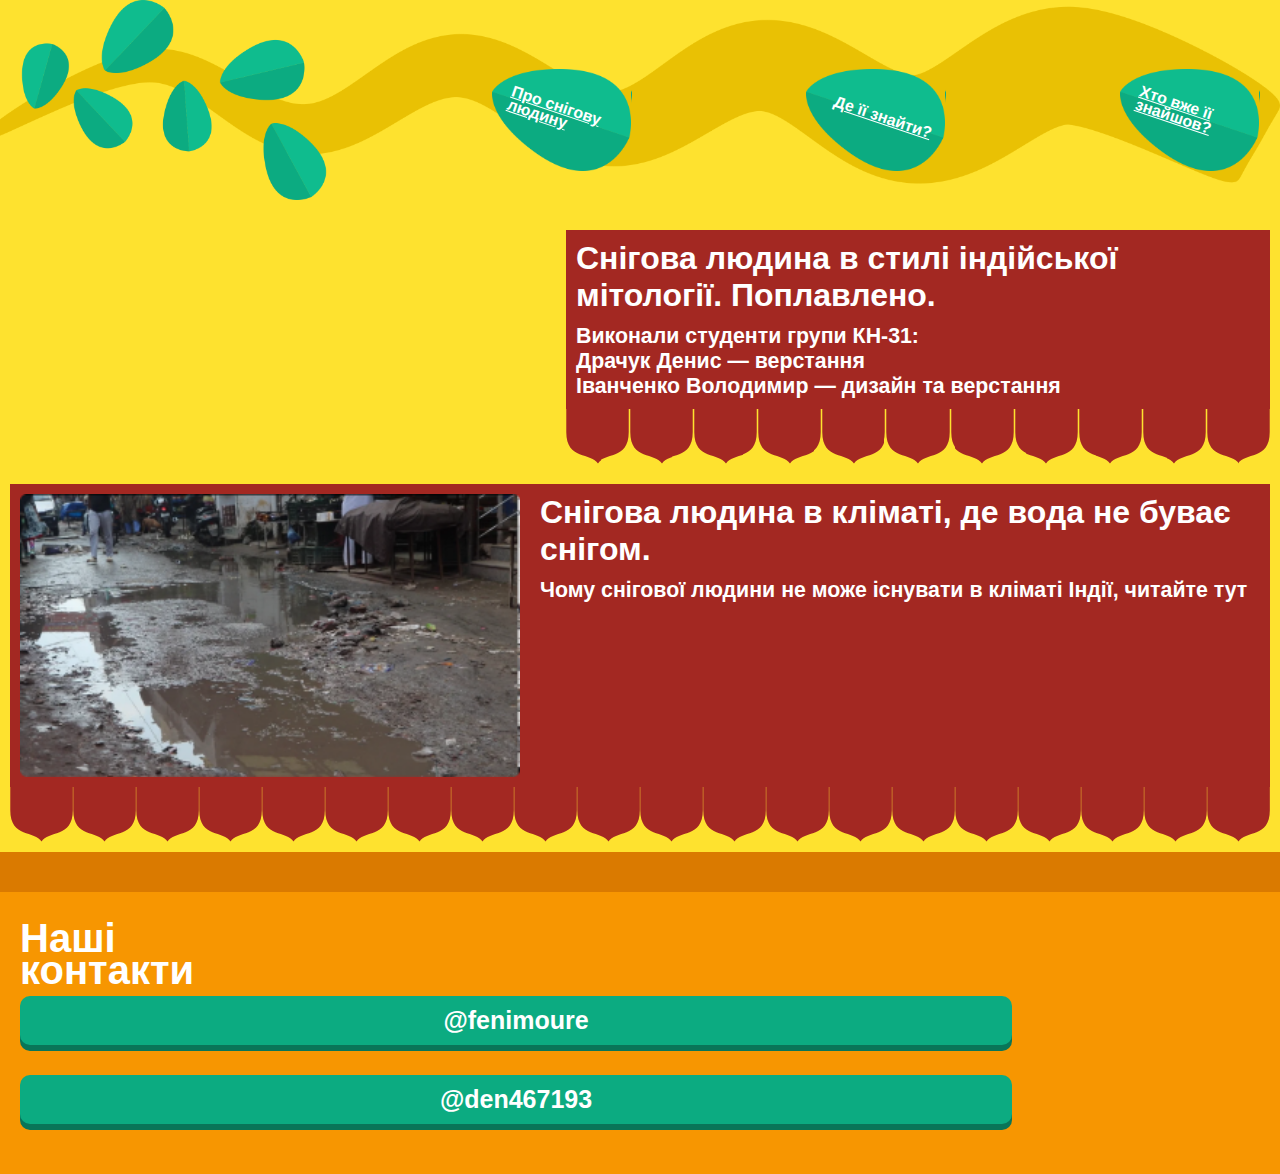
<file: index.html>
<!DOCTYPE html>
<!--suppress CheckEmptyScriptTag -->
<html lang="en">
<head>
    <meta charset="UTF-8">
    <title>Головна сторінка</title>
    <link href="css/styles.css" rel="stylesheet">
</head>
<body>


<nav class="navigation">
    <div class="navigation__container">
        <div class="navigation__container__button">
            <div class="navigation__container__button__text"><a href="about-snowman.html">Про снігову людину</a></div>
        </div>
        <div class="navigation__container__button">
            <div class="navigation__container__button__text"><a href="wheretofind.html">Де її знайти?</a></div>
        </div>
        <div class="navigation__container__button">
            <div class="navigation__container__button__text"><a href="whofoundit.html">Хто вже її знайшов?</a></div>
        </div>
    </div>
</nav>

<div class="textBlock textBlock--right">
    <div class="textBlock__banner">
        <div class="textBlock__banner__text">
            <h1 class="textBlock__banner__header">Снігова людина в стилі індійської мітології. Поплавлено.</h1>
            <p>Виконали студенти групи КН-31:</p>
            <p>Драчук Денис — верстання <br>
                Іванченко Володимир — дизайн та верстання</p>
        </div>
    </div>
    <div class="textBlock__bannerTail"></div>
</div>

<div class="textBlock">
    <div class="textBlock__banner">
        <img alt="Поплавлена снігова людина" class="textBlock__banner__image" src="res/image88.png">
        <div class="textBlock__banner__text">
            <h1 class="textBlock__banner__header">Снігова людина в кліматі, де вода не буває снігом.</h1>
            <p>
                Чому снігової людини не може існувати в кліматі Індії, читайте тут
            </p>
        </div>
    </div>
    <div class="textBlock__bannerTail"></div>
</div>

<div class="footer">
    <div class="blockContent">
        <h1 class="footer__header">Наші <br> контакти</h1>
        <div class="footer_contacts">
            <div class="footer__contacts__button">@fenimoure</div>
            <div class="footer__contacts__button">@den467193</div>
        </div>
    </div>
</div>

</body>
</html>
</file>
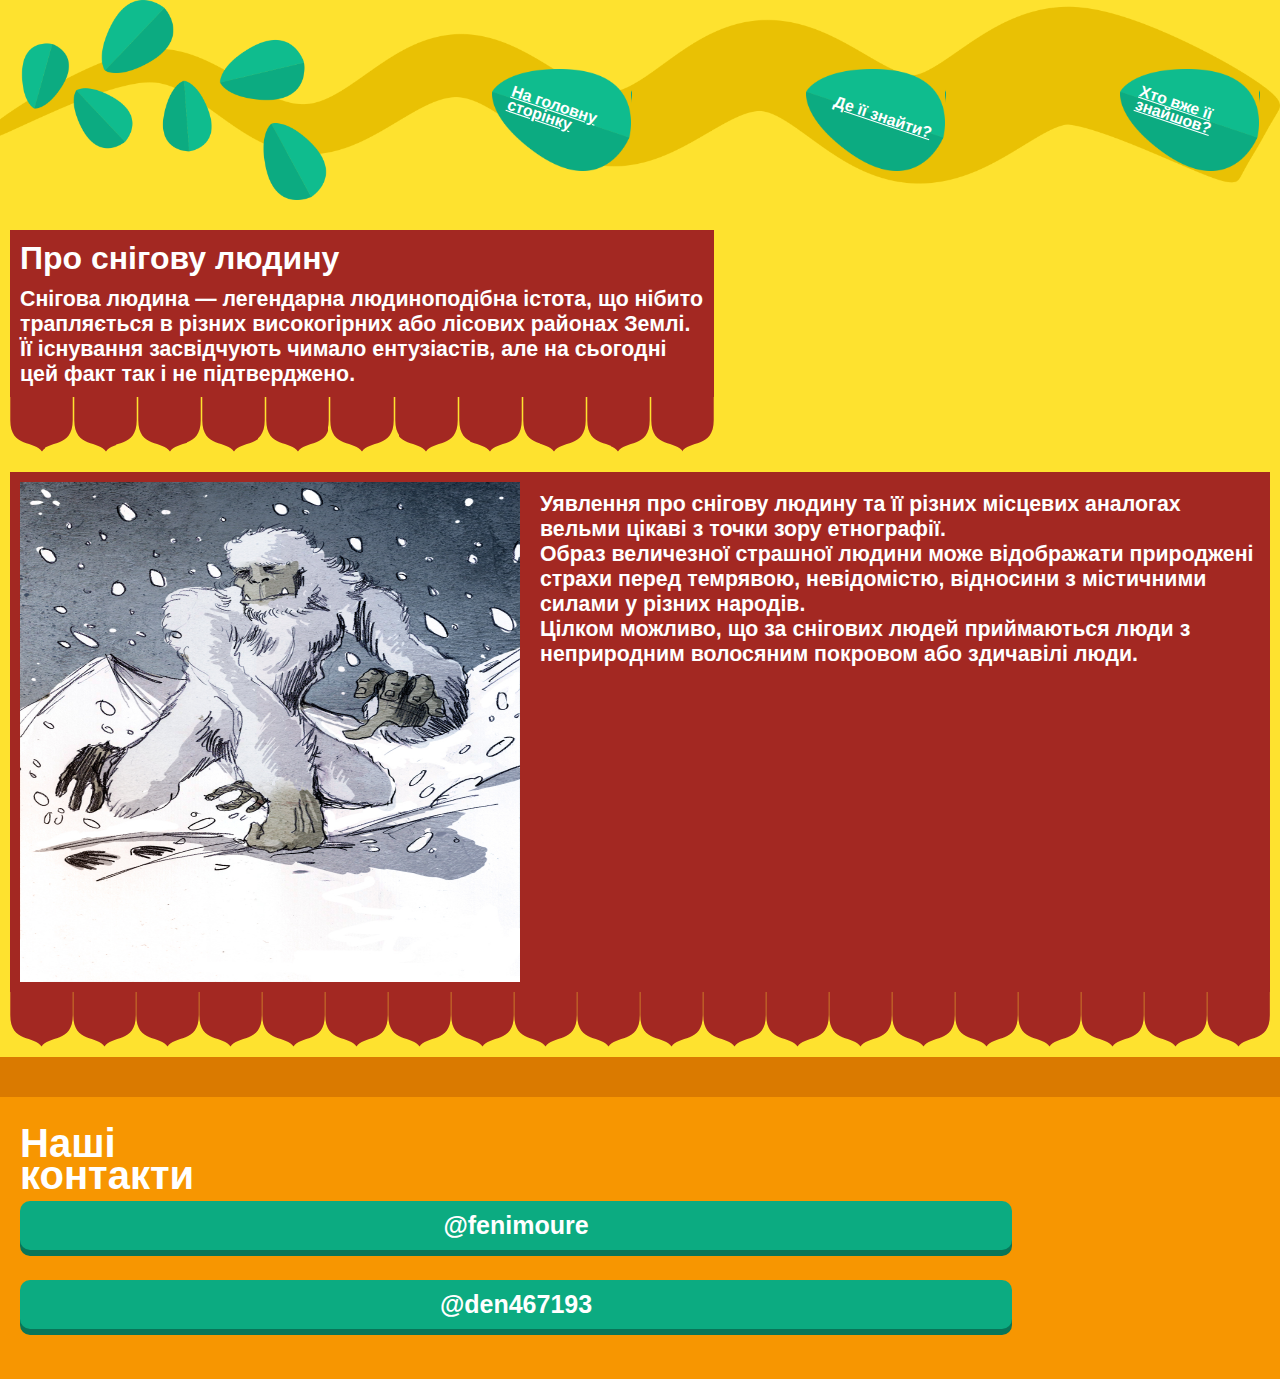
<file: about-snowman.html>
<!DOCTYPE html>
<!--suppress CheckEmptyScriptTag -->
<html lang="en">
<head>
    <meta charset="UTF-8">
    <title>Про снігову людину</title>
    <link href="css/styles.css" rel="stylesheet">
</head>
<body>


<nav class="navigation">
    <div class="navigation__container">
        <div class="navigation__container__button">
            <div class="navigation__container__button__text"><a href="index.html">На головну сторінку</a></div>
        </div>
        <div class="navigation__container__button">
            <div class="navigation__container__button__text"><a href="wheretofind.html">Де її знайти?</a></div>
        </div>
        <div class="navigation__container__button">
            <div class="navigation__container__button__text"><a href="whofoundit.html">Хто вже її знайшов?</a></div>
        </div>
    </div>
</nav>

<div class="textBlock textBlock--left">
    <div class="textBlock__banner">
        <div class="textBlock__banner__text">
            <h1 class="textBlock__banner__header">Про снігову людину</h1>
            <p>Снігова людина — легендарна людиноподібна істота, що нібито трапляється в різних високогірних
                або лісових районах Землі. <br>Її існування засвідчують чимало ентузіастів, але на сьогодні цей факт так і не підтверджено.
            </p>
        </div>
    </div>
    <div class="textBlock__bannerTail"></div>
</div>

<div class="textBlock">
    <div class="textBlock__banner">
        <img alt="Поплавлена снігова людина" class="textBlock__banner__image textBlock__banner__image_height" src="res/snowman.jpg">
        <div class="textBlock__banner__text">
            <h1 class="textBlock__banner__header"></h1>
            <p>
                Уявлення про снігову людину та її різних місцевих аналогах вельми цікаві з точки зору етнографії.
                <br>Образ величезної страшної людини може відображати природжені страхи перед темрявою, невідомістю, відносини з містичними силами у різних народів.
                <br>Цілком можливо, що за снігових людей приймаються люди з неприродним волосяним покровом або здичавілі люди.
            </p>
        </div>
    </div>
    <div class="textBlock__bannerTail"></div>
</div>

<div class="footer">
    <div class="blockContent">
        <h1 class="footer__header">Наші <br> контакти</h1>
        <div class="footer_contacts">
            <div class="footer__contacts__button">@fenimoure</div>
            <div class="footer__contacts__button">@den467193</div>
        </div>
    </div>
</div>

</body>
</html>
</file>
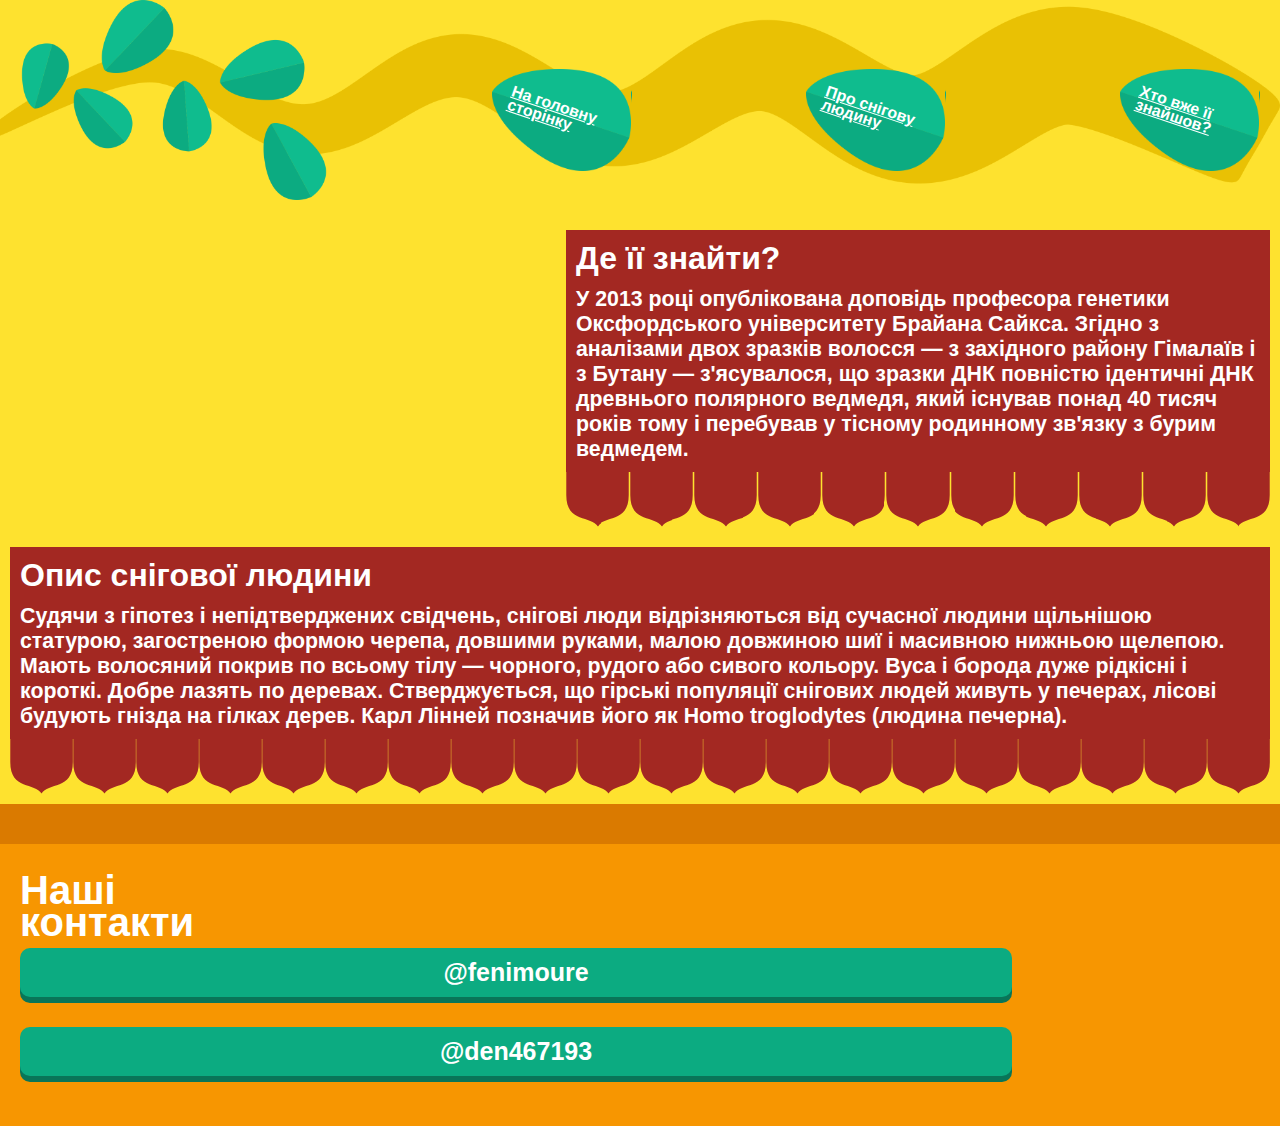
<file: wheretofind.html>
<!DOCTYPE html>
<!--suppress CheckEmptyScriptTag -->
<html lang="en">
<head>
    <meta charset="UTF-8">
    <title>Де її знайти?</title>
    <link href="css/styles.css" rel="stylesheet">
</head>
<body>


<nav class="navigation">
    <div class="navigation__container">
        <div class="navigation__container__button">
            <div class="navigation__container__button__text"><a href="index.html">На головну сторінку</a></div>
        </div>
        <div class="navigation__container__button">
            <div class="navigation__container__button__text"><a href="about-snowman.html">Про снігову людину</a></div>
        </div>
        <div class="navigation__container__button">
            <div class="navigation__container__button__text"><a href="whofoundit.html">Хто вже її знайшов?</a></div>
        </div>
    </div>
</nav>

<div class="textBlock textBlock--right">
    <div class="textBlock__banner">
        <div class="textBlock__banner__text">
            <h1 class="textBlock__banner__header">Де її знайти?</h1>
            <p>У 2013 році опублікована доповідь професора генетики Оксфордського університету Брайана Сайкса. Згідно з аналізами двох зразків волосся — з західного району
                Гімалаїв і з Бутану — з'ясувалося, що зразки ДНК повністю ідентичні ДНК древнього полярного ведмедя, який існував понад 40 тисяч років тому
                і перебував у тісному родинному зв'язку з бурим ведмедем.</p>
        </div>
    </div>
    <div class="textBlock__bannerTail"></div>
</div>

<div class="textBlock">
    <div class="textBlock__banner">
        <div class="textBlock__banner__text">
            <h1 class="textBlock__banner__header">Опис снігової людини</h1>
            <p>
                Судячи з гіпотез і непідтверджених свідчень, снігові люди відрізняються від сучасної людини щільнішою статурою, загостреною формою черепа,
                довшими руками, малою довжиною шиї і масивною нижньою щелепою.
                Мають волосяний покрив по всьому тілу — чорного, рудого або сивого кольору.
                Вуса і борода дуже рідкісні і короткі. Добре лазять по деревах.
                Стверджується, що гірські популяції снігових людей живуть у печерах, лісові будують гнізда на гілках дерев.
                Карл Лінней позначив його як Homo troglodytes (людина печерна).
            </p>
        </div>
    </div>
    <div class="textBlock__bannerTail"></div>
</div>

<div class="footer">
    <div class="blockContent">
        <h1 class="footer__header">Наші <br> контакти</h1>
        <div class="footer_contacts">
            <div class="footer__contacts__button">@fenimoure</div>
            <div class="footer__contacts__button">@den467193</div>
        </div>
    </div>
</div>

</body>
</html>
</file>
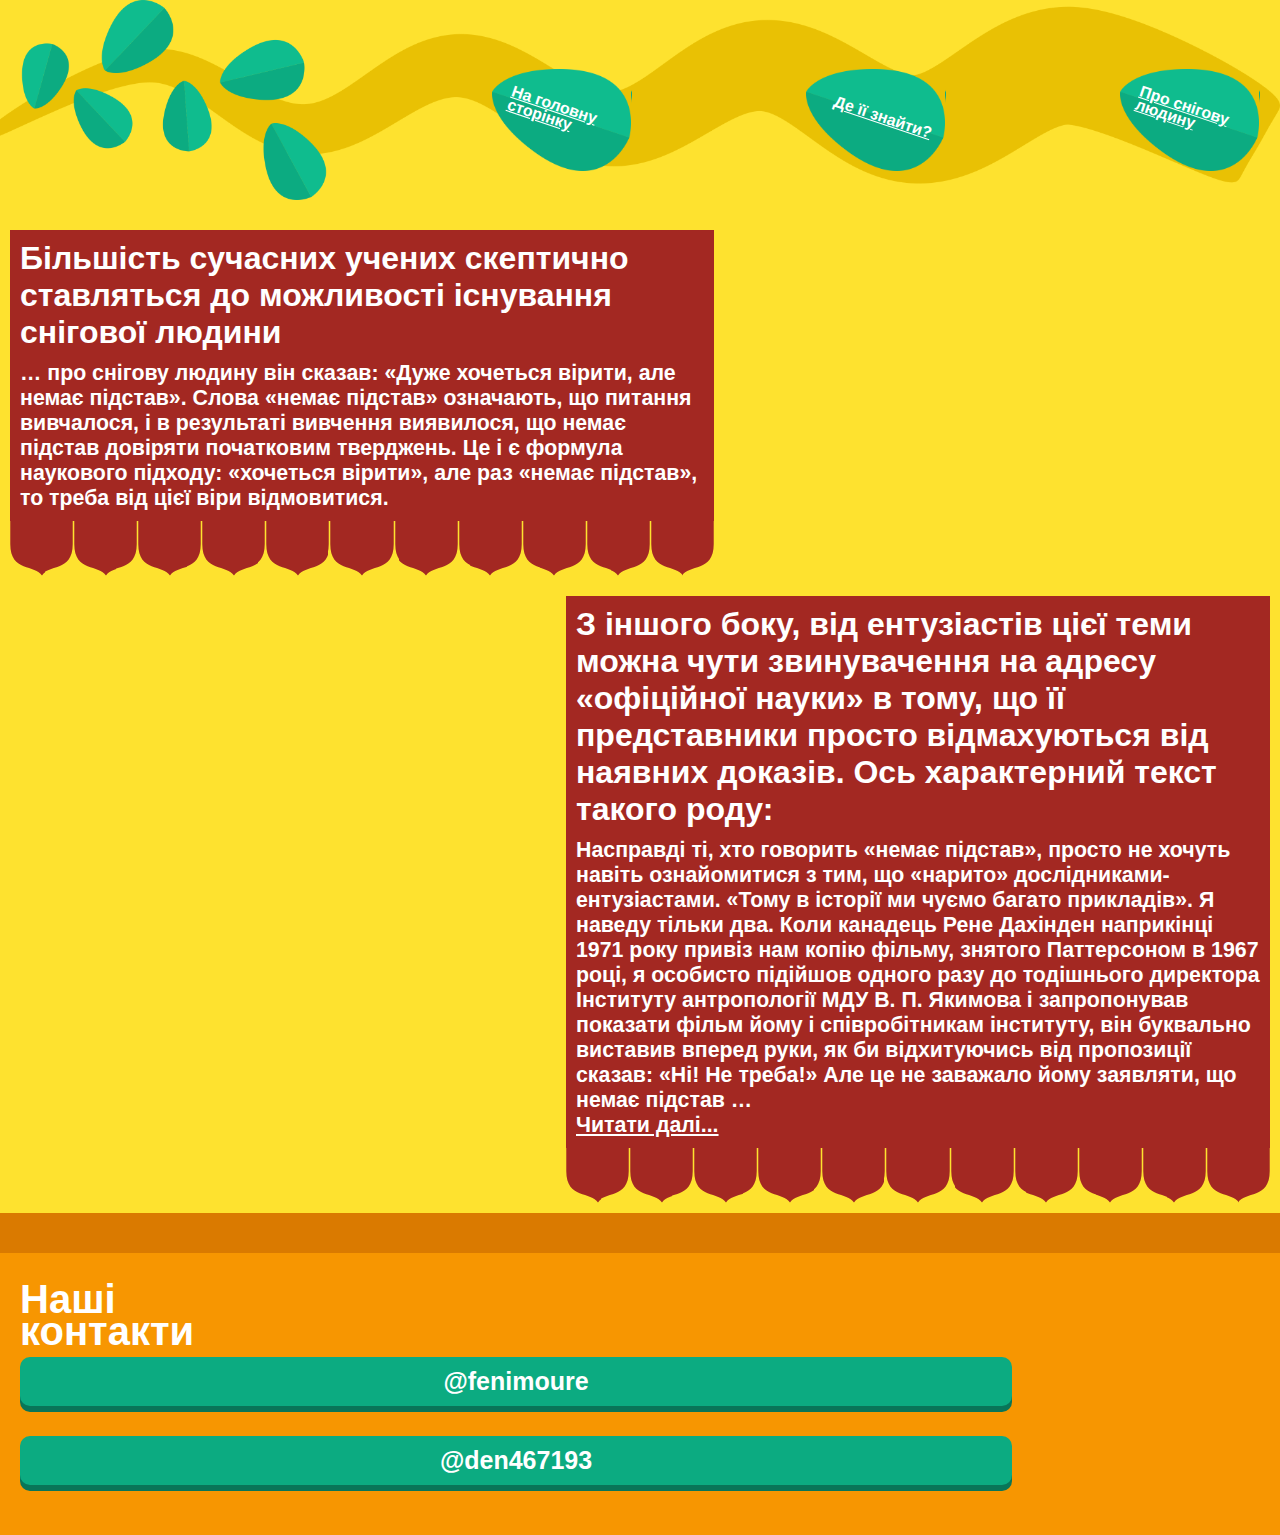
<file: whofoundit.html>
<!DOCTYPE html>
<!--suppress CheckEmptyScriptTag -->
<html lang="en">
<head>
    <meta charset="UTF-8">
    <title>Хто вже її знайшов?</title>
    <link href="css/styles.css" rel="stylesheet">
</head>
<body>


<nav class="navigation">
    <div class="navigation__container">
        <div class="navigation__container__button">
            <div class="navigation__container__button__text"><a href="index.html">На головну сторінку</a></div>
        </div>
        <div class="navigation__container__button">
            <div class="navigation__container__button__text"><a href="wheretofind.html">Де її знайти?</a></div>
        </div>
        <div class="navigation__container__button">
            <div class="navigation__container__button__text"><a href="about-snowman.html">Про снігову людину</a></div>
        </div>
    </div>
</nav>

<div class="textBlock textBlock--left">
    <div class="textBlock__banner">
        <div class="textBlock__banner__text">
            <h1 class="textBlock__banner__header">Більшість сучасних учених скептично ставляться до можливості існування снігової людини</h1>
            <p> … про снігову людину він сказав: «Дуже хочеться вірити, але немає підстав». Слова «немає підстав» означають, що питання вивчалося,
                і в результаті вивчення виявилося, що немає підстав довіряти початковим тверджень.
                Це і є формула наукового підходу: «хочеться вірити», але раз «немає підстав», то треба від цієї віри відмовитися.
            </p>
        </div>
    </div>
    <div class="textBlock__bannerTail"></div>
</div>

<div class="textBlock textBlock--right">
    <div class="textBlock__banner">
        <div class="textBlock__banner__text">
            <h1 class="textBlock__banner__header">З іншого боку, від ентузіастів цієї теми можна чути звинувачення на адресу «офіційної науки» в тому, що її представники просто відмахуються від наявних доказів. Ось характерний текст такого роду:</h1>
            <p>
                Насправді ті, хто говорить «немає підстав», просто не хочуть навіть ознайомитися з тим, що «нарито» дослідниками-ентузіастами.
                «Тому в історії ми чуємо багато прикладів». Я наведу тільки два. Коли канадець Рене Дахінден наприкінці 1971 року привіз нам копію фільму, знятого Паттерсоном в 1967 році, я особисто підійшов одного разу до тодішнього директора Інституту антропології МДУ В. П. Якимова і запропонував показати фільм йому і співробітникам інституту, він буквально виставив вперед руки, як би відхитуючись від пропозиції сказав: «Ні! Не треба!» Але це не заважало йому заявляти, що немає підстав …
            </p>
            <a href="#">Читати далі...</a>
        </div>
    </div>
    <div class="textBlock__bannerTail"></div>
</div>

<div class="footer">
    <div class="blockContent">
        <h1 class="footer__header">Наші <br> контакти</h1>
        <div class="footer_contacts">
            <div class="footer__contacts__button">@fenimoure</div>
            <div class="footer__contacts__button">@den467193</div>
        </div>
    </div>
</div>

</body>
</html>
</file>
<file: css/styles.css>
@import "base.css";
@import "colors.css";
@import "navigation.css";
@import "page.css";
@import "textBlock.css";
@import "media.css";
</file>
